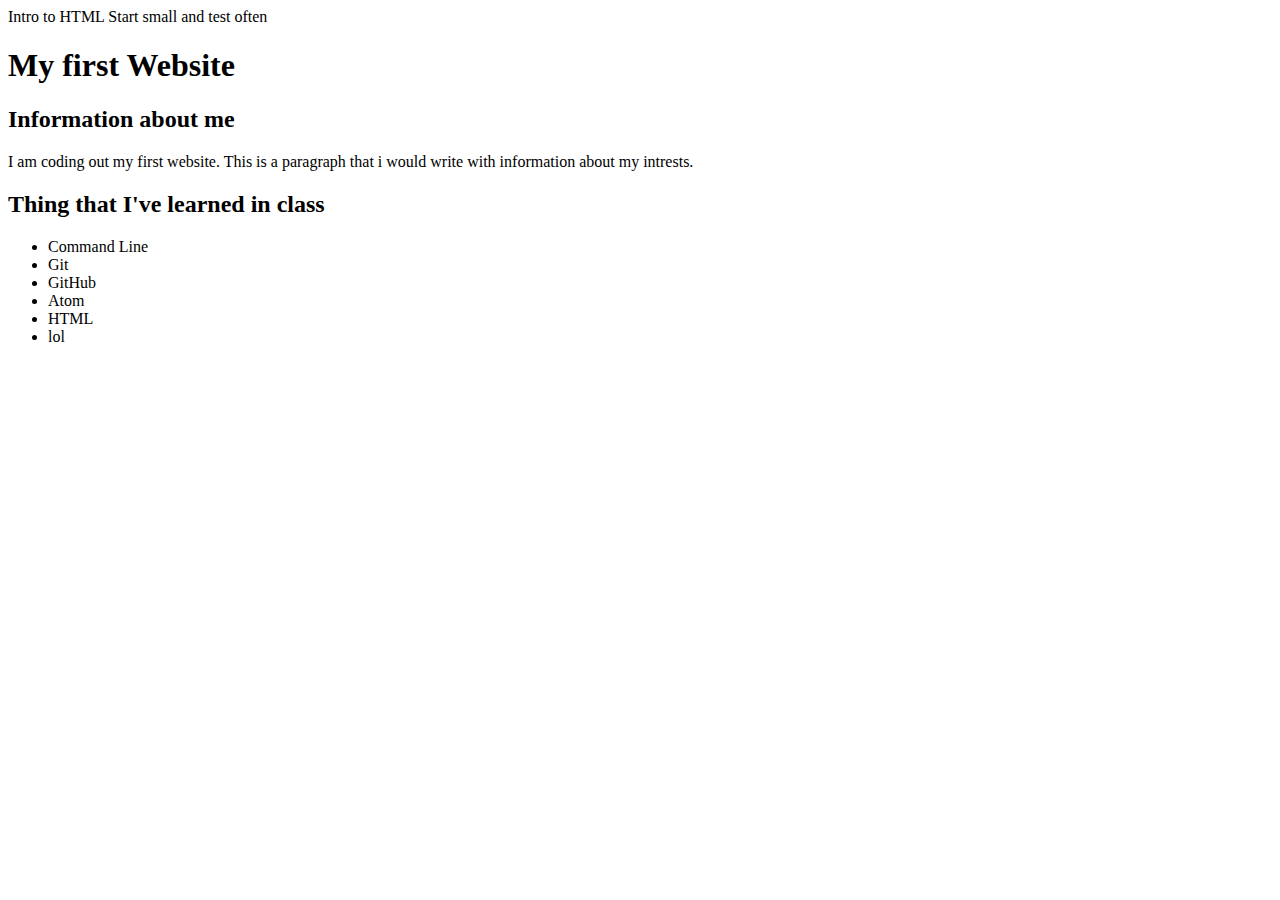
<file: weLearn/M1-html-css/L2-html/index.html>
<!DOCTYPE html>
<head>
   <meta charset="utf-8"
   <title>Intro to HTML</title>
   </head>
   <body>
      Start small and test often
   </body>
      <h1>My first Website </h1>
      <section>
          <h2>Information about me</h2>
          <p>I am coding out my first website. This is a paragraph that i would write with information about my intrests.</p.>
          </section>
          <section>
              <h2>Thing that I've learned in class</h2>
              <ul>
                  <li>Command Line </li>
                  <li>Git</li>
                  <li>GitHub</li>
                  <li>Atom</li>
                  <li>HTML</li>
                  <li>lol</li>
              </ul>
           </section>
           </body>
</file>
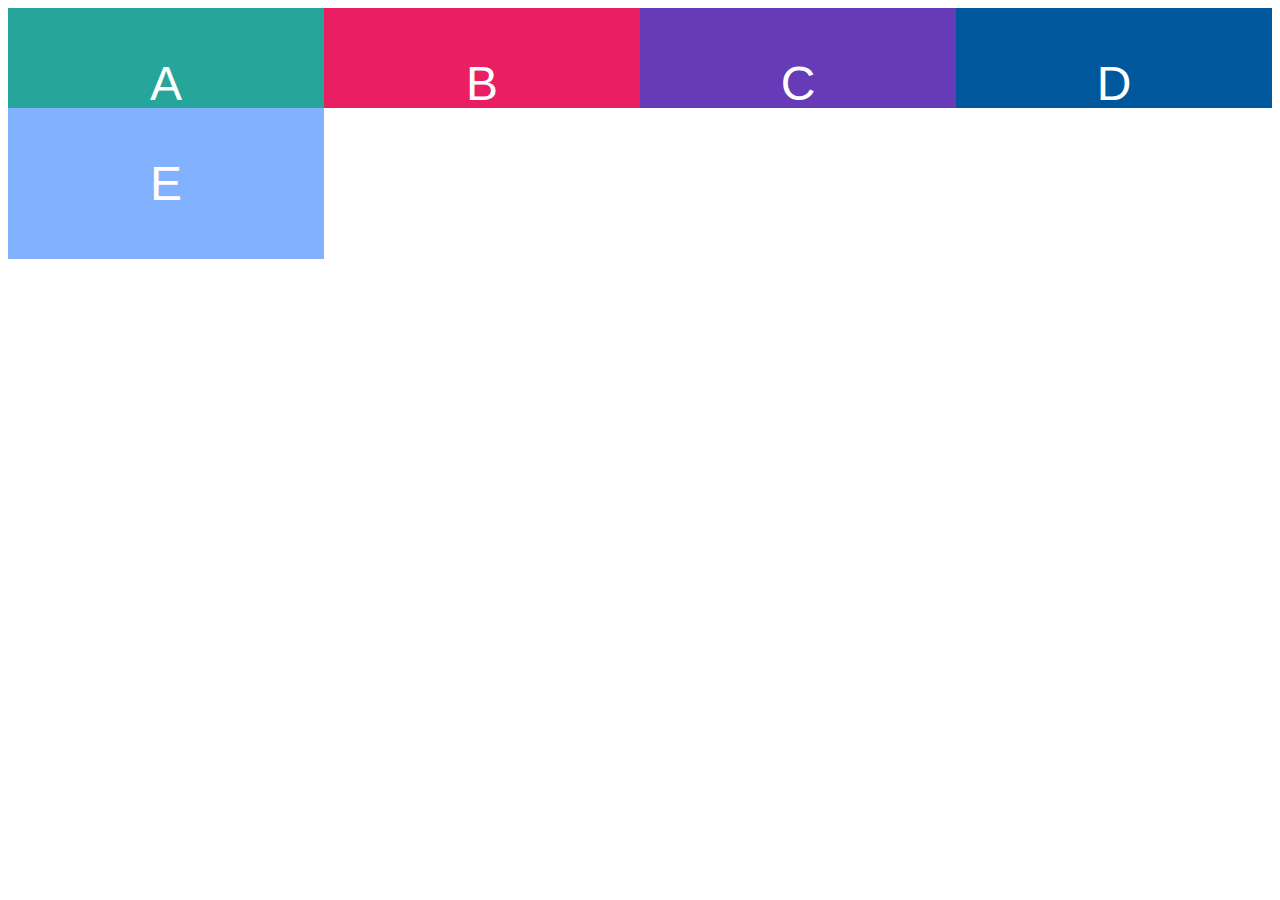
<file: weLearn/M1-html-css/L3-CSS-grid/index.html>
<!DOCTYPE html>
<head>
  <meta charset="utf-8">
  <title>CSS Grid Example</title>
  <link rel="stylesheet" href="style.css">
  <link href="https://fonts.googleapis.com/css?family=Roboto" rel="stylesheet">
</head>
<body>
  <div class="wrapper">
    <div class="box a"><p class="text">A</p></div>
    <div class="box b"><p class="text">B</p></div>
    <div class="box c"><p class="text">C</p></div>
    <div class="box d"><p class="text">D</p></div>
    <div class="box e"><p class="text">E</p></div>
  </div>
</body>
</file>
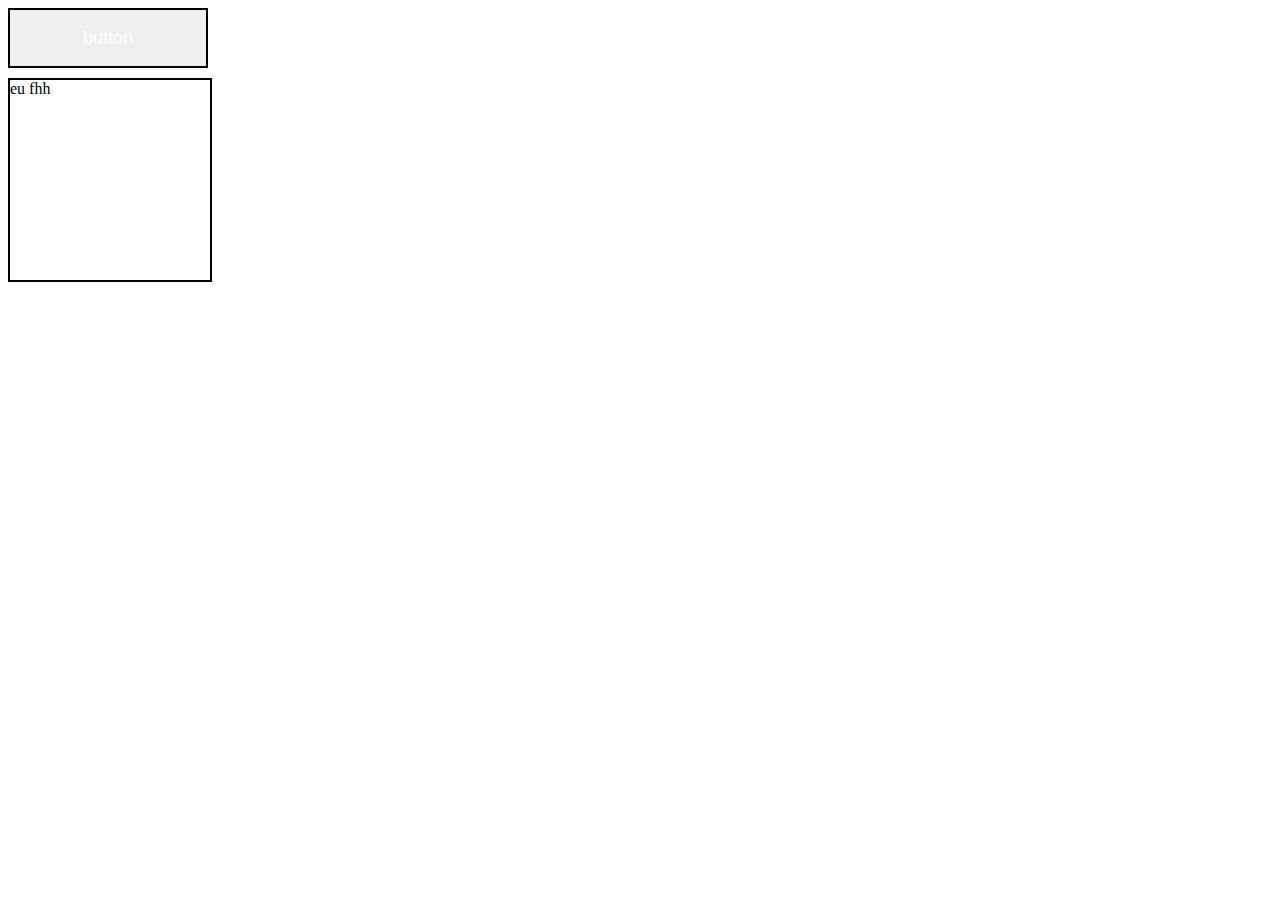
<file: weLearn/M3-Python/DOM/index.html>
<!DOCTYPE html>
  <head>
    <meta charset="utf-8">
    <title>Event</title>
    <link rel= "stylesheet" href="style.css">
  </head>
  <body>
    <button id = "myButton">button</button>
    <div id="box">eu fhh</div>
  </body>
<script type= "text/javascript" src= "script.js"></script>
</file>
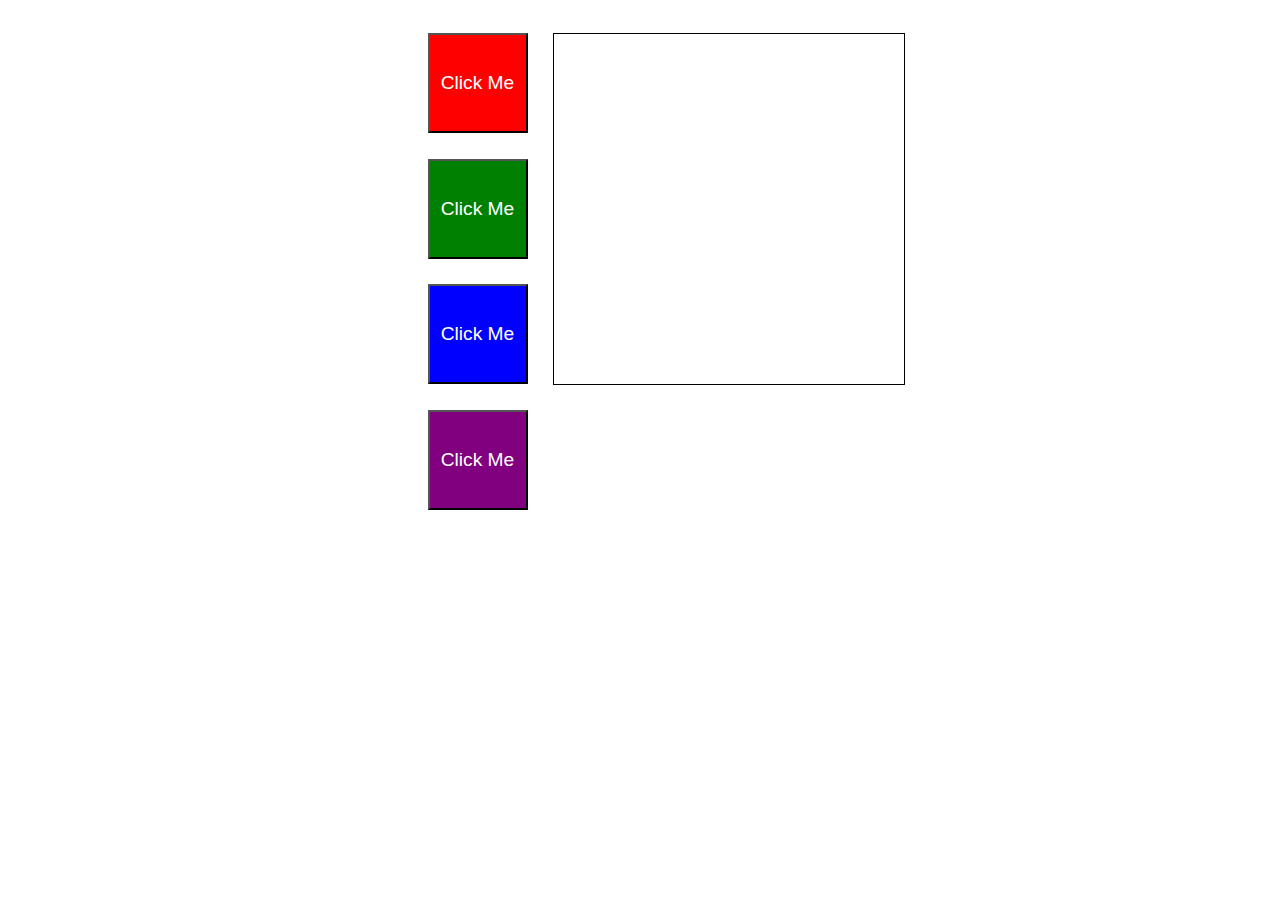
<file: weLearn/M2-Javascript/Labs/Lab1-ColorizeButton/index.html>
<!--
  Copyright 2018 Google LLC

  Licensed under the Apache License, Version 2.0 (the "License");
  you may not use this file except in compliance with the License.
  You may obtain a copy of the License at

       http://www.apache.org/licenses/LICENSE-2.0

  Unless required by applicable law or agreed to in writing, software
  distributed under the License is distributed on an "AS IS" BASIS,
  WITHOUT WARRANTIES OR CONDITIONS OF ANY KIND, either express or implied.
  See the License for the specific language governing permissions and
  limitations under the License.
-->
<!DOCTYPE html>
<html>
  <head>
    <meta charset="UTF-8">
    <title>Colorize Buttons Lab</title>
  <link rel="stylesheet" href="style.css">
  </head>
  <body>

    <div class="container">
      <button class="btn" id="red">Click Me</button>
      <button class="btn" id="green">Click Me</button>
      <button class="btn" id="blue" >Click Me</button>
      <button class="btn" id="clear" >Click Me</button>

      <div id="response-box"></div>
    </div>

  <script src="script.js"></script>
  </body>
</html>
</file>
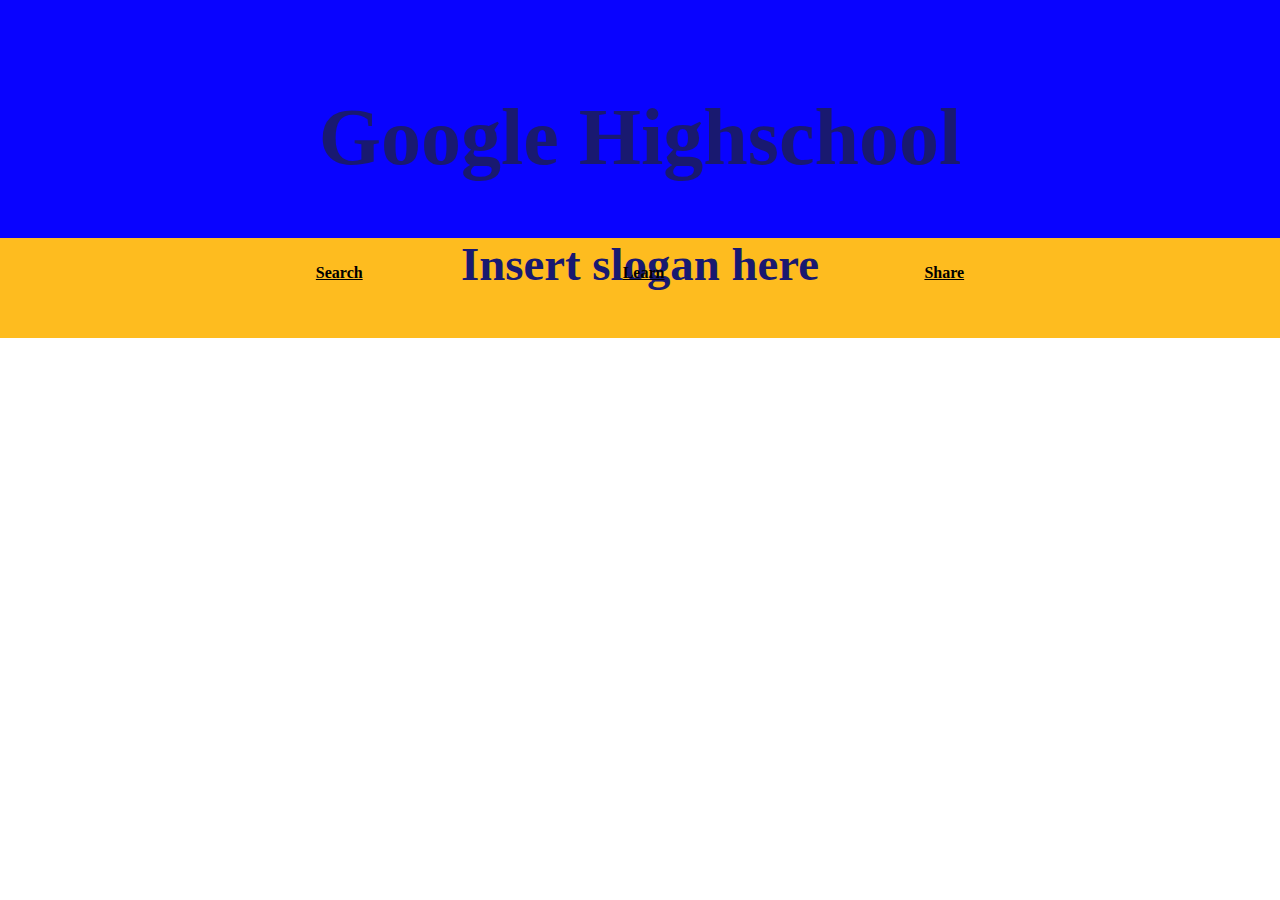
<file: weLearn/M1-html-css/Labs/Lab-1 GoogleHighSchool/fixer-upper/index.html>
<!--
  Copyright 2018 Google LLC

  Licensed under the Apache License, Version 2.0 (the "License");
  you may not use this file except in compliance with the License.
  You may obtain a copy of the License at

       http://www.apache.org/licenses/LICENSE-2.0

  Unless required by applicable law or agreed to in writing, software
  distributed under the License is distributed on an "AS IS" BASIS,
  WITHOUT WARRANTIES OR CONDITIONS OF ANY KIND, either express or implied.
  See the License for the specific language governing permissions and
  limitations under the License.
-->
<!DOCTYPE html>
<head>
  <meta charset="UTF-8">
  <title>Google Highschool</title>
  <link rel="stylesheet" href="style.css">
</head>
<body>
  <div id="header">
    <h1>Google Highschool</h1>
    <h3>Insert slogan here</h3>
    <!-- Insert your super clever slogan that may or may not have several puns in it -->
  </div>
  <div id="links">
    <a class="link" href="http://google.com">Search</a>
    <!-- Change the two tags below so the links connect to your favorite place to study and share -->
    <a class="link" href="http://google.com">Learn</a>
    <a class="link" href="http://google.com">Share</a>
  </div>
  <div id="info">
    <!-- Insert your list of things that make google high school great here -->
    <!-- Insert an image of google high school here -->
  </div>
</body>
</file>
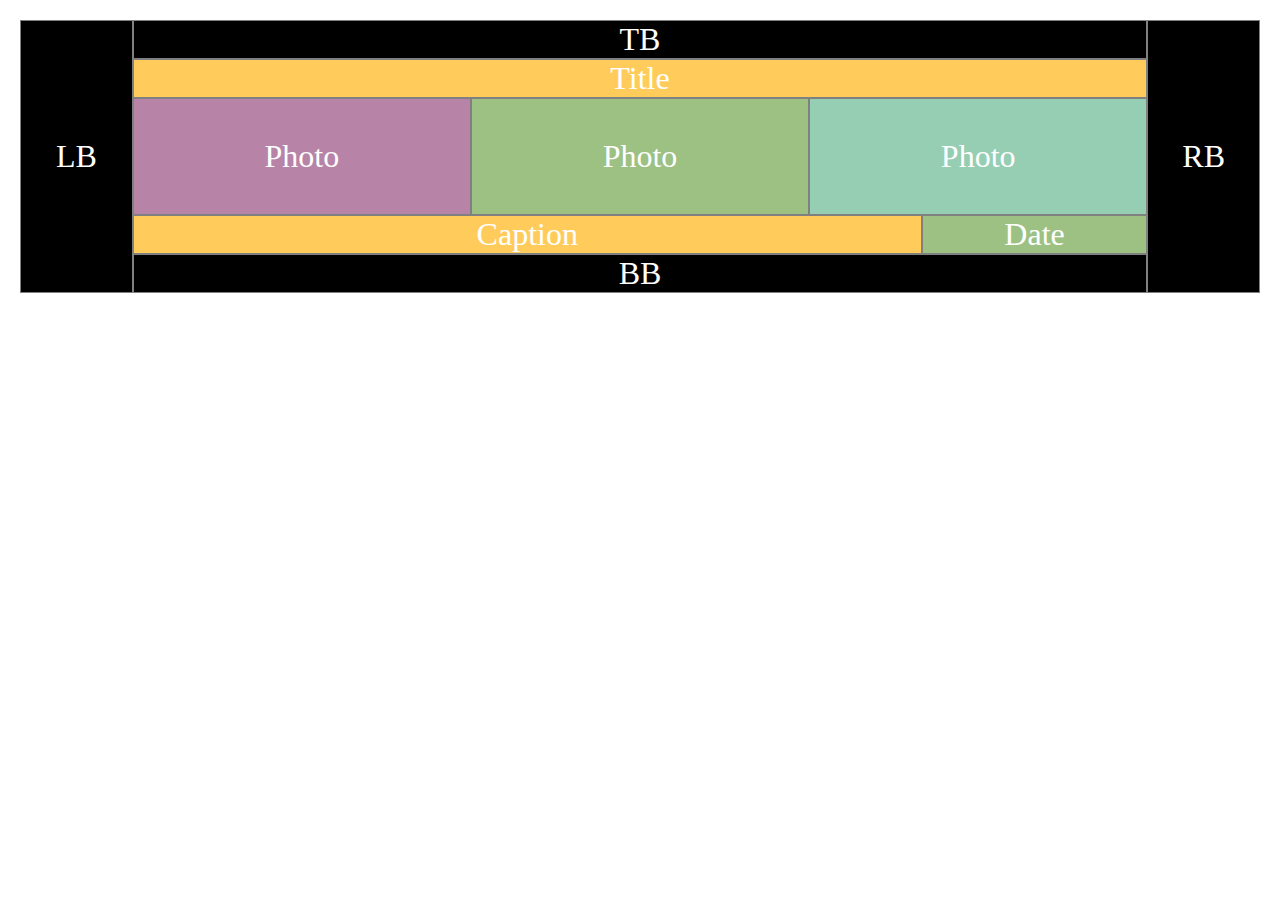
<file: weLearn/M2-Javascript/L1-JSintro/format_two.html>
<!--
  Copyright 2018 Google LLC

  Licensed under the Apache License, Version 2.0 (the "License");
  you may not use this file except in compliance with the License.
  You may obtain a copy of the License at

       http://www.apache.org/licenses/LICENSE-2.0

  Unless required by applicable law or agreed to in writing, software
  distributed under the License is distributed on an "AS IS" BASIS,
  WITHOUT WARRANTIES OR CONDITIONS OF ANY KIND, either express or implied.
  See the License for the specific language governing permissions and
  limitations under the License.
-->
<!DOCTYPE html>
<head>
  <meta charset="UTF-8">
  <title>Format 2</title>
  <link rel="stylesheet" href="basic.css">
  <link rel="stylesheet" href="format_two.css">
</head>
<body>
  <div class="container">
    <div id="b" class="bordersideL">LB</div>
    <div id="b" class="bordertop">TB</div>
    <div id="b" class="bordersideR">RB</div>
    <div id="title">Title</div>
    <div id="p1" class="photo">Photo</div>
    <div id="p2" class="photo">Photo</div>
    <div id="p3" class="photo">Photo</div>
    <div id="caption" class="caption">Caption</div>
    <div id="date">Date</div>
    <div id="b" class="borderbottom">BB</div>
  </div>
</body>
<script type="text/javascript" src="script.js"> </script>
</file>
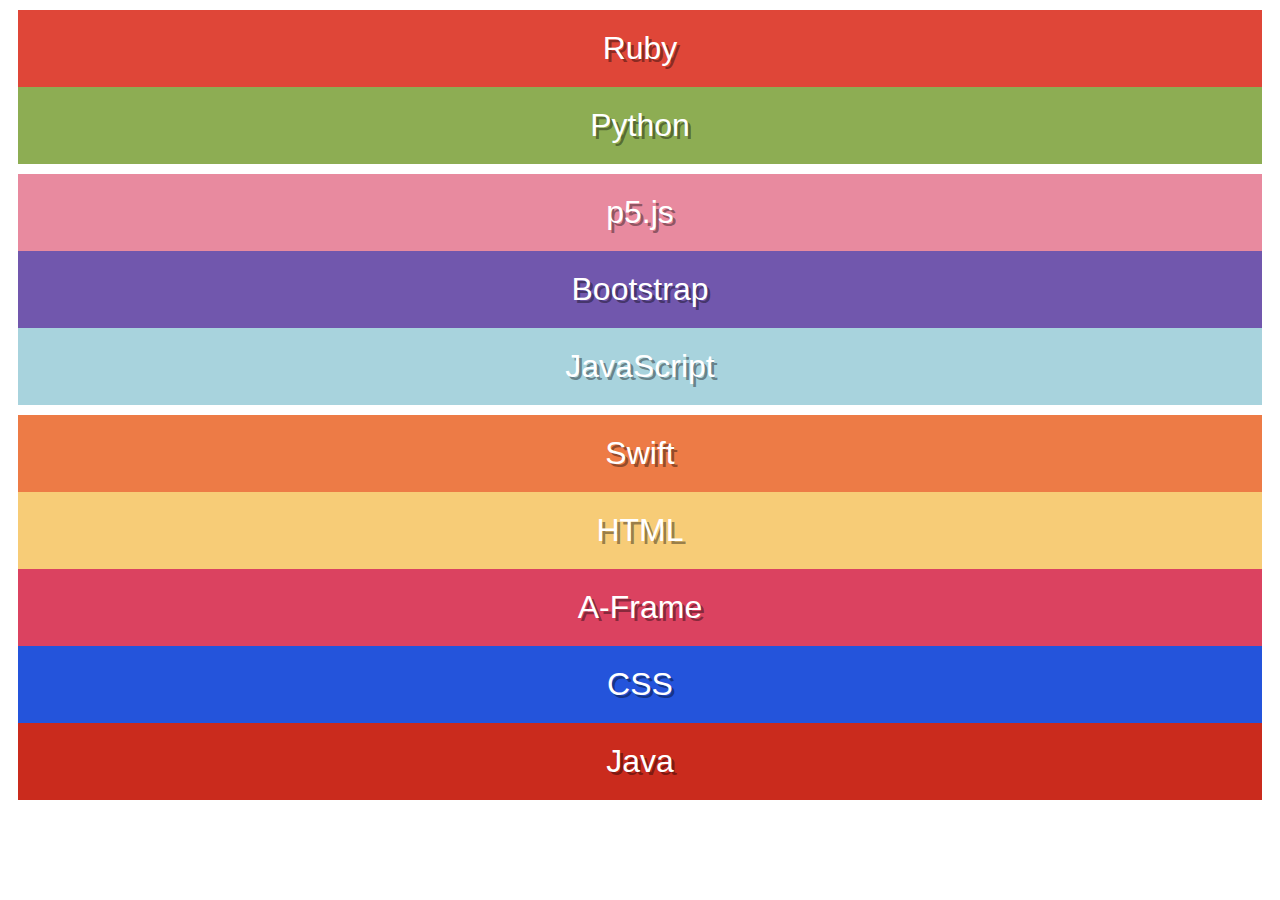
<file: weLearn/M1-html-css/css-flex/Version1/Labs.html>
<!DOCTYPE html>
<html>
  <head>
    <meta charset="utf-8">
    <title>Test Page</title>
    <link rel="stylesheet" href="Labs.css" />
  </head>
  <body>
    <div class="row" id="row1">
      <div class="item" id="ruby">Ruby</div>
      <div class="item" id="python">Python</div>
    </div>
    <div class="row" id="row2">
      <div class="item" id="p5">p5.js</div>
      <div class="item" id="bootstrap">Bootstrap</div>
      <div class="item" id="js">JavaScript</div>
    </div>
    <div class="row" id="row3">
      <div class="item" id="swift">Swift</div>
      <div class="item" id="hyper">HTML</div>
      <div class="item" id="aframe">A-Frame</div>
      <div class="item" id="css">CSS</div>
      <div class="item" id="java">Java</div>
    </div>
  </body>
</html>
</file>
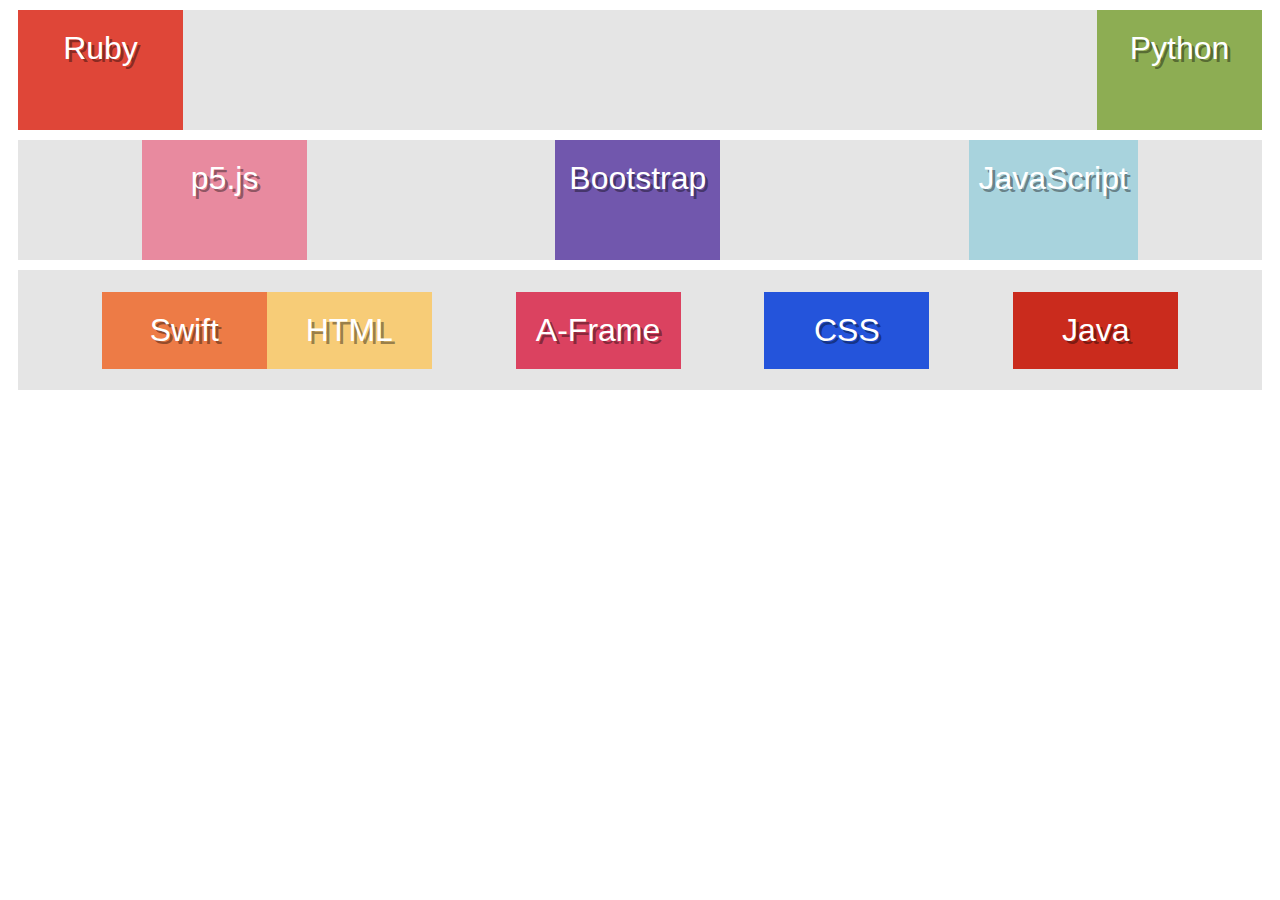
<file: weLearn/M1-html-css/css-flex/Version2/Labs.html>
<!DOCTYPE html>
<html>
  <head>
    <meta charset="utf-8">
    <title>Test Page</title>
    <link rel="stylesheet" href="Labs.css" />
  </head>
  <body>
    <div class="row" id="row1">
      <div class="item" id="ruby">Ruby</div>
      <div class="item" id="python">Python</div>
    </div>
    <div class="row" id="row2">
      <div class="item" id="p5">p5.js</div>
      <div class="item" id="bootstrap">Bootstrap</div>
      <div class="item" id="js">JavaScript</div>
    </div>
    <div class="row" id="row3">
      <div id="subrow3">
        <div class="item" id="swift">Swift</div>
        <div class="item" id="hyper">HTML</div>
      </div>
      <div class="item" id="aframe">A-Frame</div>
      <div class="item" id="css">CSS</div>
      <div class="item" id="java">Java</div>
    </div>
  </body>
</html>
</file>
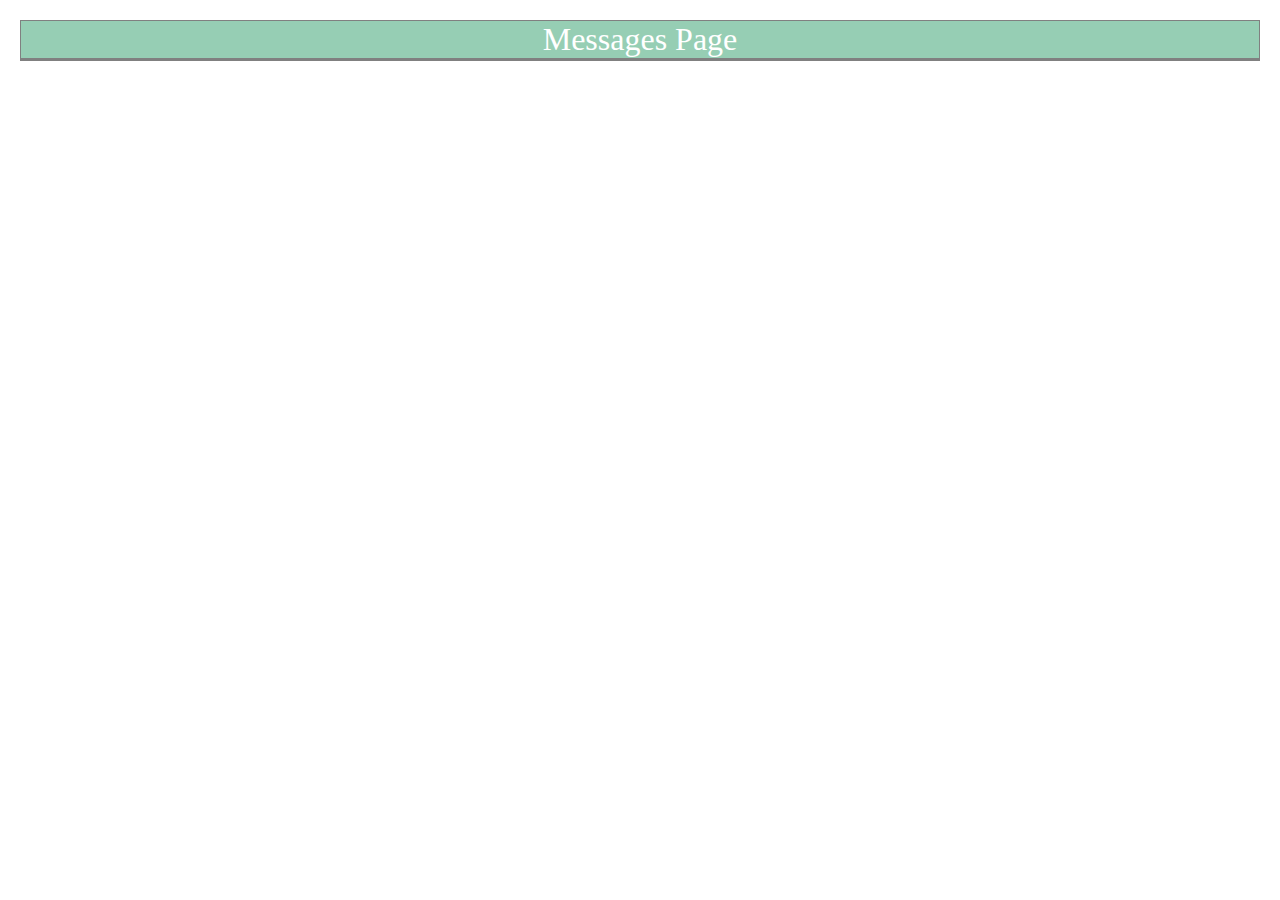
<file: weLearn/M1-html-css/Labs/Lab2-Format-Fanatics/format_four.html>
<!--
  Copyright 2018 Google LLC

  Licensed under the Apache License, Version 2.0 (the "License");
  you may not use this file except in compliance with the License.
  You may obtain a copy of the License at

       http://www.apache.org/licenses/LICENSE-2.0

  Unless required by applicable law or agreed to in writing, software
  distributed under the License is distributed on an "AS IS" BASIS,
  WITHOUT WARRANTIES OR CONDITIONS OF ANY KIND, either express or implied.
  See the License for the specific language governing permissions and
  limitations under the License.
-->
<!DOCTYPE html>
<head>
  <meta charset="UTF-8">
  <title>Format 4</title>
  <link rel="stylesheet" href="basic.css">
  <link rel="stylesheet" href="format_four.css">
</head>
<body>
  <div class="container">
    <div id="title">Messages Page</div>
    <div id="messages">
      <!-- Replace this div with individual messages  -->
    </div>
  </div>
</body>
</file>
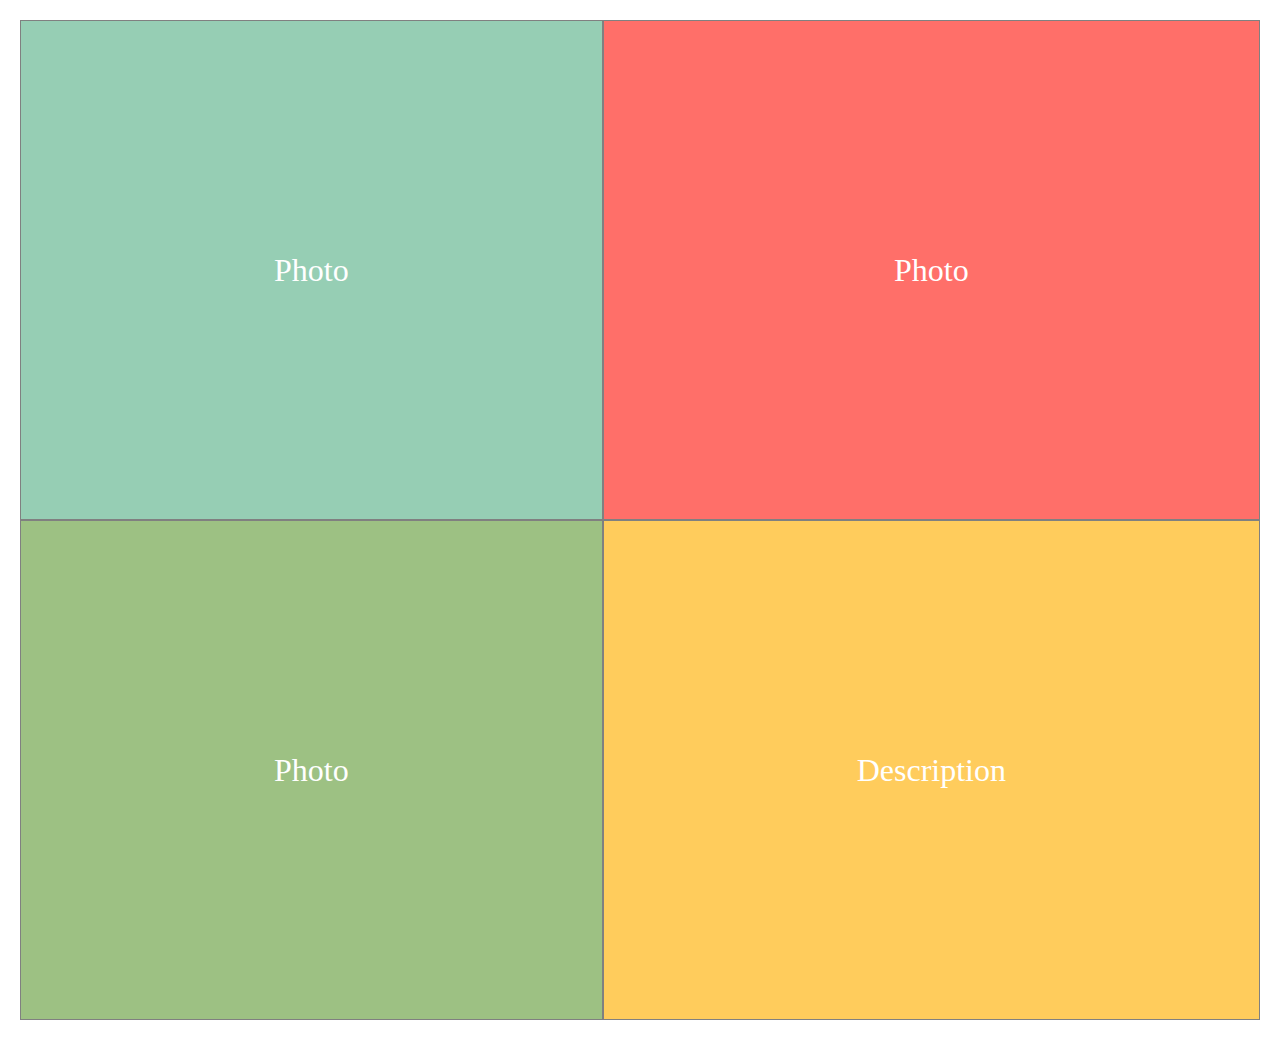
<file: weLearn/M1-html-css/Labs/Lab2-Format-Fanatics/format_one.html>
<!--
  Copyright 2018 Google LLC

  Licensed under the Apache License, Version 2.0 (the "License");
  you may not use this file except in compliance with the License.
  You may obtain a copy of the License at

       http://www.apache.org/licenses/LICENSE-2.0

  Unless required by applicable law or agreed to in writing, software
  distributed under the License is distributed on an "AS IS" BASIS,
  WITHOUT WARRANTIES OR CONDITIONS OF ANY KIND, either express or implied.
  See the License for the specific language governing permissions and
  limitations under the License.
-->
<!DOCTYPE html>
<head>
  <meta charset="UTF-8">
  <title>Format 1</title>
  <link rel="stylesheet" href="basic.css">
  <link rel="stylesheet" href="format_one.css">
</head>
<body>
  <div class="container">
    <div>Photo</div>
    <div>Photo</div>
    <div>Photo</div>
    <div>Description</div>
  </div>
</body>
</file>
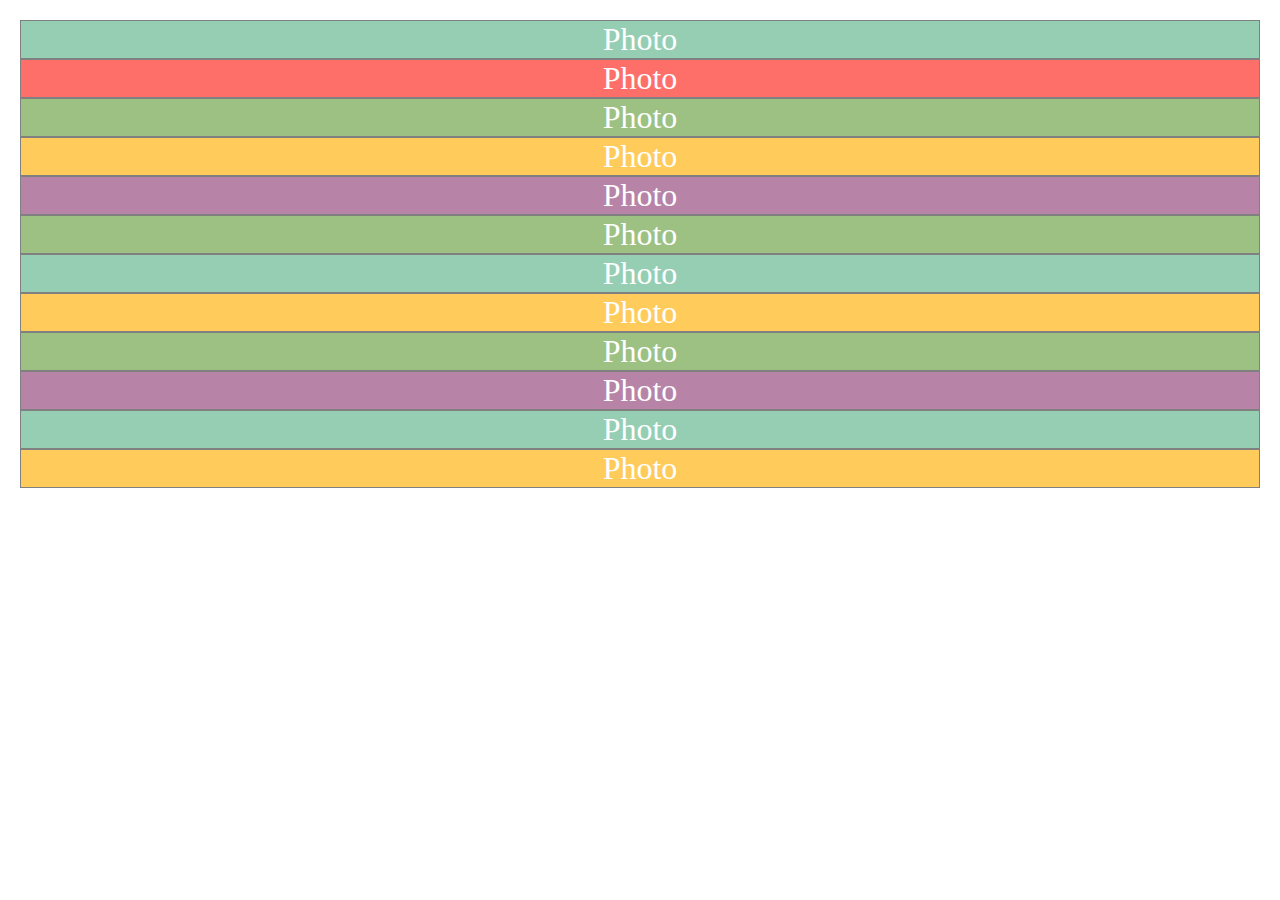
<file: weLearn/M1-html-css/Labs/Lab2-Format-Fanatics/format_three.html>
<!--
  Copyright 2018 Google LLC

  Licensed under the Apache License, Version 2.0 (the "License");
  you may not use this file except in compliance with the License.
  You may obtain a copy of the License at

       http://www.apache.org/licenses/LICENSE-2.0

  Unless required by applicable law or agreed to in writing, software
  distributed under the License is distributed on an "AS IS" BASIS,
  WITHOUT WARRANTIES OR CONDITIONS OF ANY KIND, either express or implied.
  See the License for the specific language governing permissions and
  limitations under the License.
-->
<!DOCTYPE html>
<head>
  <meta charset="UTF-8">
  <title>Format 3</title>
  <link rel="stylesheet" href="basic.css">
  <link rel="stylesheet" href="format_three.css">
</head>
<body>
  <div class="container">
    <div class="photo">Photo</div>
    <div class="photo">Photo</div>
    <div class="photo">Photo</div>
    <div class="photo">Photo</div>
    <div class="photo">Photo</div>
    <div class="photo">Photo</div>
    <div class="photo">Photo</div>
    <div class="photo">Photo</div>
    <div class="photo">Photo</div>
    <div class="photo">Photo</div>
    <div class="photo">Photo</div>
    <div class="photo">Photo</div>
  </div>
</body>
</file>
<file: weLearn/M1-html-css/L3-CSS-grid/style.css>
.box {
  height: 100%;
  position: relative;
  text-align: center;
  width: 100%;
}

.text {
  color: white;
  font-family: Helvetica;
  font-size: 300%;
}

.a {
  background-color: #26a69a;
}

.b {
  background-color: #e91e63;
}

.c {
  background-color: #673ab7;
}

.d {
  background-color: #01579b;
}

.e {
  background-color: #82b1ff;
}

.wrapper{
  display: grid;
  grid-template-columns: repeat(4,1fr);
  grid-template-rows: 100px;
}
</file>
<file: weLearn/M3-Python/DOM/style.css>
button{
  width: 200px;
  height: 60px;
  border:2px solid black;
  font-size: 18px;
  color:white;
  margin-bottom: 10px;
}
.danger{ background: red;}

#box {
  width: 200px;
  height: 200px;
  border: 2px solid black;
  transition: 500ms;
}
</file>
<file: weLearn/M2-Javascript/Labs/Lab1-ColorizeButton/style.css>
/*
 * Copyright 2018 Google LLC
 *
 * Licensed under the Apache License, Version 2.0 (the "License");
 * you may not use this file except in compliance with the License.
 * You may obtain a copy of the License at
 *
 *      http://www.apache.org/licenses/LICENSE-2.0
 *
 * Unless required by applicable law or agreed to in writing, software
 * distributed under the License is distributed on an "AS IS" BASIS,
 * WITHOUT WARRANTIES OR CONDITIONS OF ANY KIND, either express or implied.
 * See the License for the specific language governing permissions and
 * limitations under the License.
 */

.btn {
  color: white;
  font-family: Helvetica;
  font-size: 1.2rem;
  font-weight: 100;
  height: 100px;
  width: 100px;
}

.container {
  display: grid;
  grid-gap: 25px;
  grid-template-columns: 100px 300px;
  margin: 25px;
}

body {
  display: flex;
  justify-content: center;
}

#response-box {
  color: white;
  font-family: Helvetica;
  font-size: 1.2rem;
  font-weight: 100;
  border: solid thin black;
  grid-column: 2 / 3;
  grid-row: 1 / 4;
  height: 350px;
  width: 350px;
}

#red {
  background-color: red;
}

#blue {
  background-color: blue;
}

#green {
  background-color: green;
}
#clear{
  background-color: purple;
}
</file>
<file: weLearn/M1-html-css/Labs/Lab-1 GoogleHighSchool/fixer-upper/style.css>
/*
 * Copyright 2018 Google LLC
 *
 * Licensed under the Apache License, Version 2.0 (the "License");
 * you may not use this file except in compliance with the License.
 * You may obtain a copy of the License at
 *
 *      http://www.apache.org/licenses/LICENSE-2.0
 *
 * Unless required by applicable law or agreed to in writing, software
 * distributed under the License is distributed on an "AS IS" BASIS,
 * WITHOUT WARRANTIES OR CONDITIONS OF ANY KIND, either express or implied.
 * See the License for the specific language governing permissions and
 * limitations under the License.
 */

body {
  margin: 0px;
  color:red
}

#header {
  color: #191970;
  background-color: #0903ff;
  font-size: 40px;
  height: 200px;
  margin: 0px;
  padding-top: 3%;
  text-align: center;
  width: 100%;
}

#links {
  background-color: #Febc1f;
  height: 100px;
  text-align: center;
}

.link {
  color: black;
  display: inline-block;
  font-weight: bold;
  margin-left: 10%;
  margin-right: 10%;
  margin-top: 2%;
}
</file>
<file: weLearn/M2-Javascript/L1-JSintro/basic.css>
/*
 * Copyright 2018 Google LLC
 *
 * Licensed under the Apache License, Version 2.0 (the "License");
 * you may not use this file except in compliance with the License.
 * You may obtain a copy of the License at
 *
 *      http://www.apache.org/licenses/LICENSE-2.0
 *
 * Unless required by applicable law or agreed to in writing, software
 * distributed under the License is distributed on an "AS IS" BASIS,
 * WITHOUT WARRANTIES OR CONDITIONS OF ANY KIND, either express or implied.
 * See the License for the specific language governing permissions and
 * limitations under the License.
 */


/* Selects all div elements where the parent element has a class container AKA all of the individual blocks in the grid */
.container > div {
  align-items: center;
  border: solid grey thin;
  color: white;
  display: flex;
  font-size: 2em;
  justify-content: center;
}

html,
body {
  margin: 10px;
}

/* Creates a pattern of colors for the divs, these colors will repeat every 5 elements */
.container > div:nth-child(1n) {
  background-color: #96ceb4;
}

.container > div:nth-child(2n) {
  background-color: #ff6f69;
}

.container > div:nth-child(3n) {
  background-color: #9dc183;
}

.container > div:nth-child(4n) {
  background-color: #ffcc5c;
}

.container > div:nth-child(5n) {
  background-color: #b784a7;
}
</file>
<file: weLearn/M2-Javascript/L1-JSintro/format_two.css>
/*
 * Copyright 2018 Google LLC
 *
 * Licensed under the Apache License, Version 2.0 (the "License");
 * you may not use this file except in compliance with the License.
 * You may obtain a copy of the License at
 *
 *      http://www.apache.org/licenses/LICENSE-2.0
 *
 * Unless required by applicable law or agreed to in writing, software
 * distributed under the License is distributed on an "AS IS" BASIS,
 * WITHOUT WARRANTIES OR CONDITIONS OF ANY KIND, either express or implied.
 * See the License for the specific language governing permissions and
 * limitations under the License.
 */

.container {
  display:grid;
  grid-template-columns:repeat(11, 1fr)   ;
  grid-template-rows: repeat(7, 1fr);
}
/* Making border black */
#b {
  background-color: black;
}

#title {
grid-column: span 9;
}

.photo {
  grid-column: span 3;
  grid-row: span 3;
}

.caption {
  grid-column: span 7;
}

#date{
grid-column: span 2;
}

#p1{
grid-column-start: 2;
grid-column-end: 5;
grid-row-start: 3;
grid-row-end:6
}

#p2{
grid-column-start: 5;
grid-column-end: 8;
grid-row-start: 3;
grid-row-end:6
}

#p3{
grid-column-start: 8;
grid-column-end: 11;
grid-row-start: 3;
grid-row-end:6
}
.bordertop{
  grid-column: span 9;
}

.bordersideL{
  grid-row: span 7;
}

.borderbottom{
  grid-column: span 9;
}

.bordersideR{
grid-row: span 7;
}
</file>
<file: weLearn/M1-html-css/css-flex/Version1/Labs.css>
/*
The first chunk of this CSS exists primarily so that you can see the elements.
Flexbox would work without it, but it's easier to see what's happening when the
font is large and when the items have a background color.
*/

/* Default to a sans-serif font */
html {
  font-family: sans-serif;
}

/* Color each language element */
#ruby {background-color: #DF4638;}
#python {background-color: #8DAD53;}
#js {background-color: #A8D3DD;}
#hyper {background-color: #F7CC77;}
#css {background-color: #2454DB;}
#aframe {background-color: #DB4260;}
#p5 {background-color: #E88A9F;}
#bootstrap {background-color: #7157AD;}
#java {background-color: #CA2B1D;}
#swift {background-color: #ED7B46;}

/* Style the .row elements */
.row {
  background-color: rgba(0,0,0,0.1);
  margin: 10px;
  min-height: 120px;
}

/* Style the font of the .item elements */
.item {
  font-size: 32px;
  color: white;
  text-shadow: 3px 3px rgba(0, 0, 0, 0.4);
  text-align: center;
  white-space: nowrap;
  padding: 20px 10px;
  min-width: 145px;
}

/* ----------------------------------------------- */
/* ---Please do not modify code above this line--- */
/* ----------Code your flex classes below--------- */
/* ----------------------------------------------- */

/* Parent or Container elements */
/* Style them all at once with this selector */
.row {

}

/* OR Style each row individually with these selectors */
#row1 {

}

#row2 {

}

#row3 {

}

/* Child elements or items */
.item {

}
</file>
<file: weLearn/M1-html-css/css-flex/Version2/Labs.css>
/*
The first chunk of this CSS exists primarily so that you can see the elements.
Flexbox would work without it, but it's easier to see what's happening when the
font is large and when the items have a background color.
*/

/* Default to a sans-serif font */
html {
  font-family: sans-serif;
}

/* Color each language element */
#ruby {background-color: #DF4638;}
#python {background-color: #8DAD53;}
#js {background-color: #A8D3DD;}
#hyper {background-color: #F7CC77;}
#css {background-color: #2454DB;}
#aframe {background-color: #DB4260;}
#p5 {background-color: #E88A9F;}
#bootstrap {background-color: #7157AD;}
#java {background-color: #CA2B1D;}
#swift {background-color: #ED7B46;}

/* Style the .row elements */
.row {
  background-color: rgba(0,0,0,0.1);
  margin: 10px;
  min-height: 120px;
  display:flex;
}

/* Style the font of the .item elements */
.item {
  font-size: 32px;
  color: white;
  text-shadow: 3px 3px rgba(0, 0, 0, 0.4);
  text-align: center;
  white-space: nowrap;
  padding: 20px 10px;
  min-width: 145px;
}

/* ----------------------------------------------- */
/* ---Please do not modify code above this line--- */
/* ----------Code your flex classes below--------- */
/* ----------------------------------------------- */

/* Parent or Container elements */
/* Style them all at once with this selector */
.row {
display:flex;
}

/* OR Style each row individually with these selectors */
#row1 {
justify-content: space-between;
}

#row2 {
justify-content:space-around;
}

#row3 {
justify-content:space-evenly;
align-items:center;

}

/* Child elements or items */
.item {

}

#subrow3{
  display:flex;
  align-items: center;
}
</file>
<file: weLearn/M1-html-css/Labs/Lab2-Format-Fanatics/basic.css>
/*
 * Copyright 2018 Google LLC
 *
 * Licensed under the Apache License, Version 2.0 (the "License");
 * you may not use this file except in compliance with the License.
 * You may obtain a copy of the License at
 *
 *      http://www.apache.org/licenses/LICENSE-2.0
 *
 * Unless required by applicable law or agreed to in writing, software
 * distributed under the License is distributed on an "AS IS" BASIS,
 * WITHOUT WARRANTIES OR CONDITIONS OF ANY KIND, either express or implied.
 * See the License for the specific language governing permissions and
 * limitations under the License.
 */


/* Selects all div elements where the parent element has a class container AKA all of the individual blocks in the grid */
.container > div {
  align-items: center;
  border: solid grey thin;
  color: white;
  display: flex;
  font-size: 2em;
  justify-content: center;
}

html,
body {
  margin: 10px;
}

/* Creates a pattern of colors for the divs, these colors will repeat every 5 elements */
.container > div:nth-child(1n) {
  background-color: #96ceb4;
}

.container > div:nth-child(2n) {
  background-color: #ff6f69;
}

.container > div:nth-child(3n) {
  background-color: #9dc183;
}

.container > div:nth-child(4n) {
  background-color: #ffcc5c;
}

.container > div:nth-child(5n) {
  background-color: #b784a7;
}
</file>
<file: weLearn/M1-html-css/Labs/Lab2-Format-Fanatics/format_four.css>
/*
 * Copyright 2018 Google LLC
 *
 * Licensed under the Apache License, Version 2.0 (the "License");
 * you may not use this file except in compliance with the License.
 * You may obtain a copy of the License at
 *
 *      http://www.apache.org/licenses/LICENSE-2.0
 *
 * Unless required by applicable law or agreed to in writing, software
 * distributed under the License is distributed on an "AS IS" BASIS,
 * WITHOUT WARRANTIES OR CONDITIONS OF ANY KIND, either express or implied.
 * See the License for the specific language governing permissions and
 * limitations under the License.
 */

.container {
  display: grid;
  /* Style rows and columns */
}

#title {
  grid-column: /*this should span the entire page*/;
}

/* Style family members */
</file>
<file: weLearn/M1-html-css/Labs/Lab2-Format-Fanatics/format_one.css>
/*
 * Copyright 2018 Google LLC
 *
 * Licensed under the Apache License, Version 2.0 (the "License");
 * you may not use this file except in compliance with the License.
 * You may obtain a copy of the License at
 *
 *      http://www.apache.org/licenses/LICENSE-2.0
 *
 * Unless required by applicable law or agreed to in writing, software
 * distributed under the License is distributed on an "AS IS" BASIS,
 * WITHOUT WARRANTIES OR CONDITIONS OF ANY KIND, either express or implied.
 * See the License for the specific language governing permissions and
 * limitations under the License.
 */

.container {
  display: grid;
  grid-template-columns: auto auto ;
  grid-template-rows: 500px 500px ;
}
</file>
<file: weLearn/M1-html-css/Labs/Lab2-Format-Fanatics/format_three.css>
/*
 * Copyright 2018 Google LLC
 *
 * Licensed under the Apache License, Version 2.0 (the "License");
 * you may not use this file except in compliance with the License.
 * You may obtain a copy of the License at
 *
 *      http://www.apache.org/licenses/LICENSE-2.0
 *
 * Unless required by applicable law or agreed to in writing, software
 * distributed under the License is distributed on an "AS IS" BASIS,
 * WITHOUT WARRANTIES OR CONDITIONS OF ANY KIND, either express or implied.
 * See the License for the specific language governing permissions and
 * limitations under the License.
 */

.container {
  grid-template-columns: /*think about using repeat and minmax here*/
}
</file>
